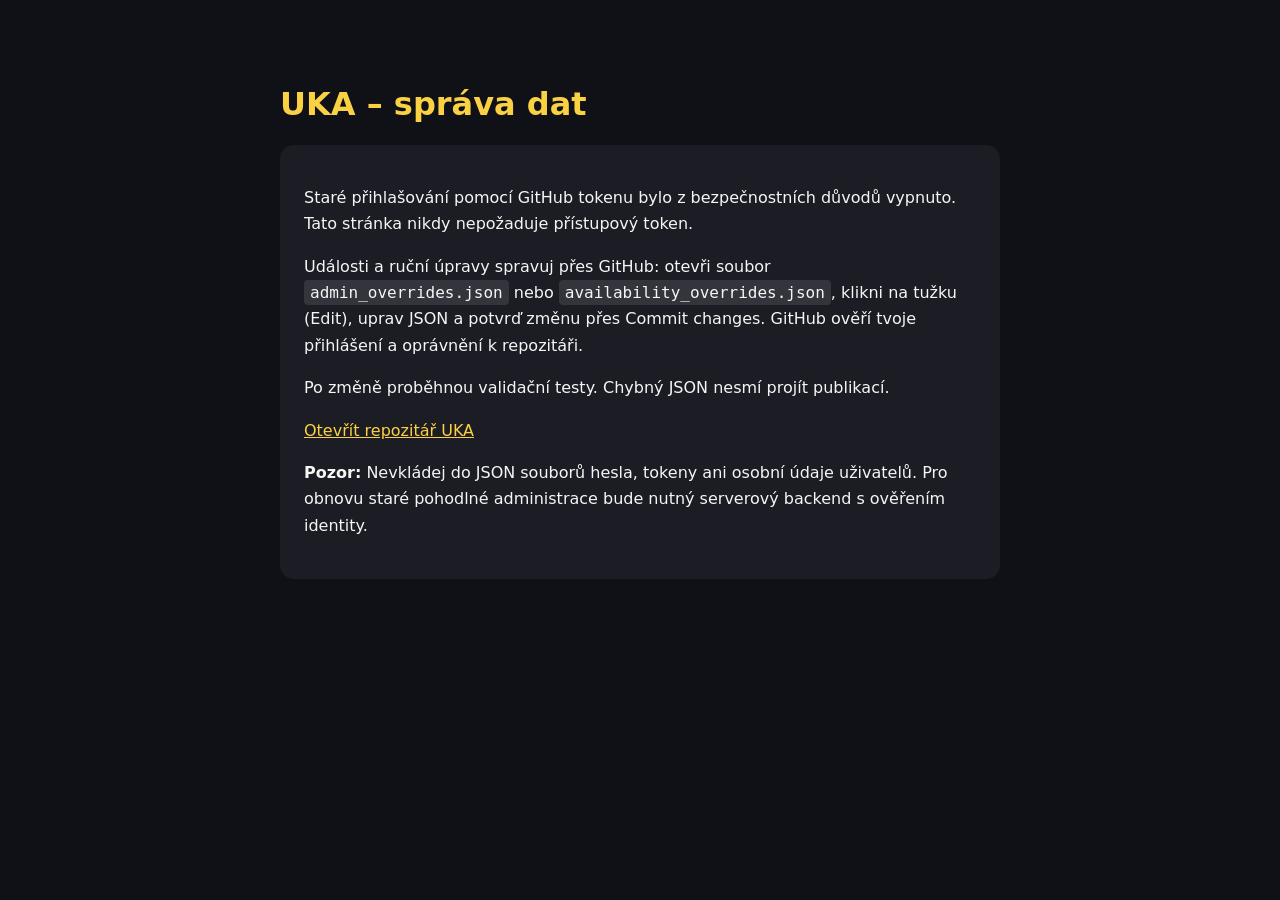
<file: admin.html>
<!doctype html><html lang="cs"><head><meta charset="utf-8"><meta name="viewport" content="width=device-width, initial-scale=1"><meta name="referrer" content="no-referrer"><meta http-equiv="Content-Security-Policy" content="default-src 'none'; style-src 'unsafe-inline'; base-uri 'none'; form-action 'none'; frame-ancestors 'none'"><title>UKA – bezpečná administrace</title><style>body{background:#101116;color:#f5f5f5;font:16px system-ui;margin:0;padding:5vw}main{max-width:720px;margin:auto}h1{color:#fbd144}a{color:#fbd144}section{background:#1c1d24;padding:24px;border-radius:14px;line-height:1.65}code{background:#34353c;padding:3px 6px;border-radius:4px}</style></head><body><main><h1>UKA – správa dat</h1><section><p>Staré přihlašování pomocí GitHub tokenu bylo z bezpečnostních důvodů vypnuto. Tato stránka nikdy nepožaduje přístupový token.</p><p>Události a ruční úpravy spravuj přes GitHub: otevři soubor <code>admin_overrides.json</code> nebo <code>availability_overrides.json</code>, klikni na tužku (Edit), uprav JSON a potvrď změnu přes Commit changes. GitHub ověří tvoje přihlášení a oprávnění k repozitáři.</p><p>Po změně proběhnou validační testy. Chybný JSON nesmí projít publikací.</p><p><a href="https://github.com/Matias-Danz/uka">Otevřít repozitář UKA</a></p><p><strong>Pozor:</strong> Nevkládej do JSON souborů hesla, tokeny ani osobní údaje uživatelů. Pro obnovu staré pohodlné administrace bude nutný serverový backend s ověřením identity.</p></section></main></body></html>
</file>
